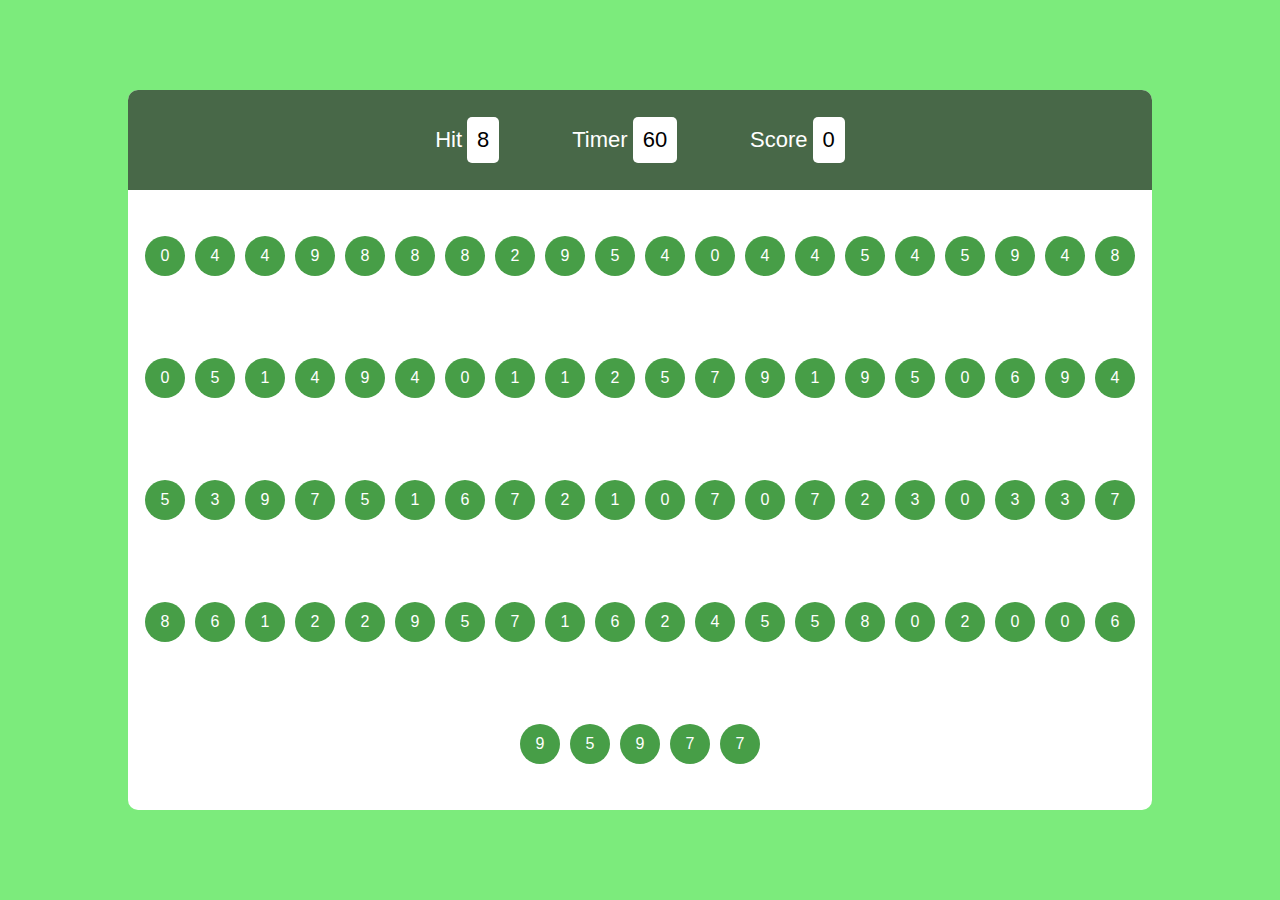
<file: BubbleGame/index.html>
<!DOCTYPE html>
<html lang="en">
<head>
    <meta charset="UTF-8">
    <meta name="viewport" content="width=device-width, initial-scale=1.0">
    <title>Document</title>
    <link rel="stylesheet" href="style.css">
</head>
<body>
    <div id="main">
        <div id="panel">
            <div id="ptop">
                <div  class="ele"><h2>Hit</h2>
                <div id="hitval" class="box">
5
                </div>
            </div>
                <div class="ele">
                    <h2>Timer</h2>
                <div id="timervalue" class="box">
60
                </div>
                </div>
                <div class="ele">
                    <h2>Score</h2>
                <div id="scoreval" class="box">
0
                </div>
                </div>
            </div>
            <div id="pbtm">
                
            </div>
        </div>
    </div>
    <script src="script.js"></script>
</body>
</html>
</file>
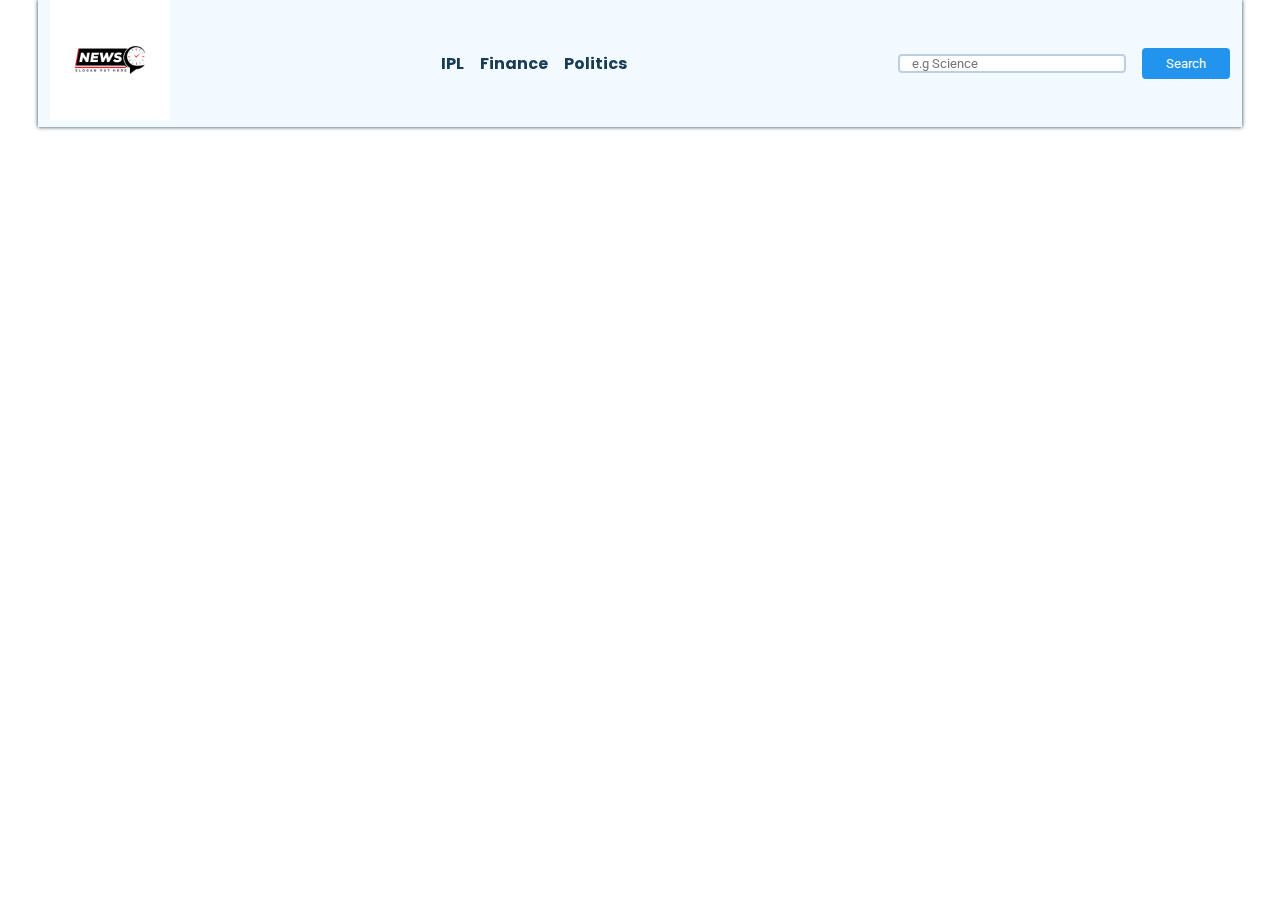
<file: News_project/index.html>
<!DOCTYPE html>
<html lang="en">
  <head>
    <meta charset="UTF-8" />
    <meta name="viewport" content="width=device-width, initial-scale=1.0" />
    <title>Document</title>
    <link rel="stylesheet" href="style.css" />
  </head>
  <body>
    <nav class="main_nav cantainer flex">
      <a href="#" class="company_logo">
        <img
          src="./assest/360_F_307938835_NChzYE26DIyfzHdAdW722BTaOnjaHSqV.jpg"
          alt="company_logo"
        />
      </a>
      <div class="nav-links">
        <ul class="flex">
          <li class="hover-links nav-item">IPL</li>
          <li class="hover-links nav-item">Finance</li>
          <li class="hover-links nav-item">Politics</li>
        </ul>
      </div>
      <div class="search_bars flex">
        <input type="text" class="news-input" placeholder="e.g Science" />
        <button class="search-btn">Search</button>
      </div>
    </nav>
    <main >
        <div class="card-cantainer cantainer flex">

        </div>
    </main>
    <template id="template-news-card
    ">
      <div class="card">
        <div class="card-header">
            <img src="https://via.placeholder.com/400x200" alt="news-img" id="news-img">
        </div>
        <div class="card-content">
            <h3 id="news-tittle">This is a tittle</h3>
            <h6 class="news-source" id="news-source">End Gadget 26/08/2023</h6>
            <p class="news-discription" id="news-desc">Lorem ipsum dolor sit amet, consectetur adipisicing elit. Rerum aspernatur aliquid repellendus et blanditiis illo ipsum, fugiat velit vitae explicabo.</p>
        </div>
    </div>

    </template>
    <script src="script.js"></script>
  </body>
</html>
</file>
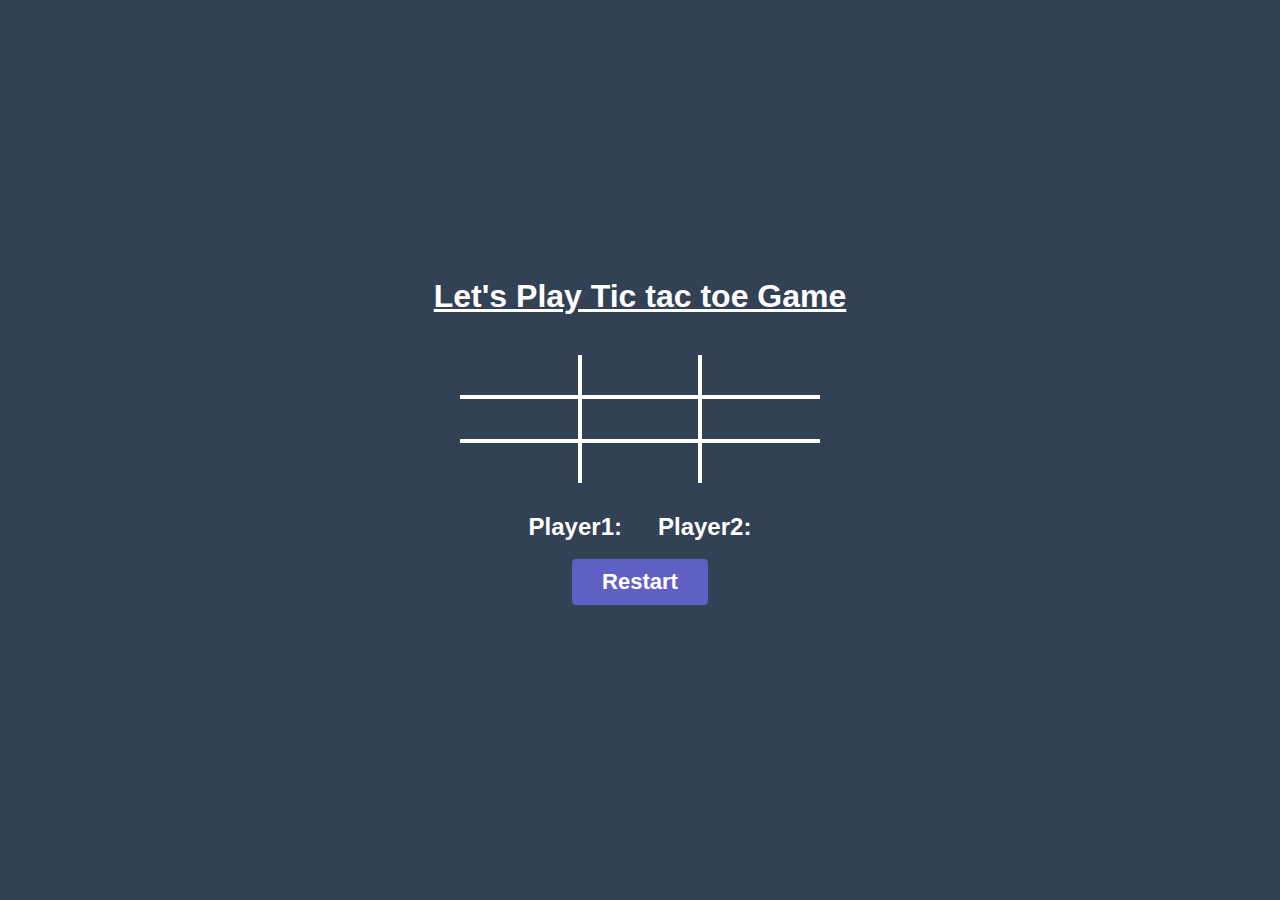
<file: tic-toc_game/index.html>
<!DOCTYPE html>
<html lang="en">
<head>
    <meta charset="UTF-8">
    <meta name="viewport" content="width=device-width, initial-scale=1.0">
    <title>Tic_Toc</title>
    <link rel="stylesheet" href="style.css">
</head>
<body>
    <div class="cantainer">
        <h1>Let's Play Tic tac toe Game</h1>
        <div class="gameboard">
            <div class="cell"></div>
            <div class="cell"></div>
            <div class="cell"></div>
            <div class="cell"></div>
            <div class="cell"></div>
            <div class="cell"></div>
            <div class="cell"></div>
            <div class="cell"></div>
            <div class="cell"></div>
        </div>
        <div class="gamepalyer">
            <div class="player Player1">Player1:</div>
            <div class="player Player2">Player2:</div>
        </div>
        <button class="restart">Restart </button>
    </div>
</body>
<script src="script.js"></script>
</html>
</file>
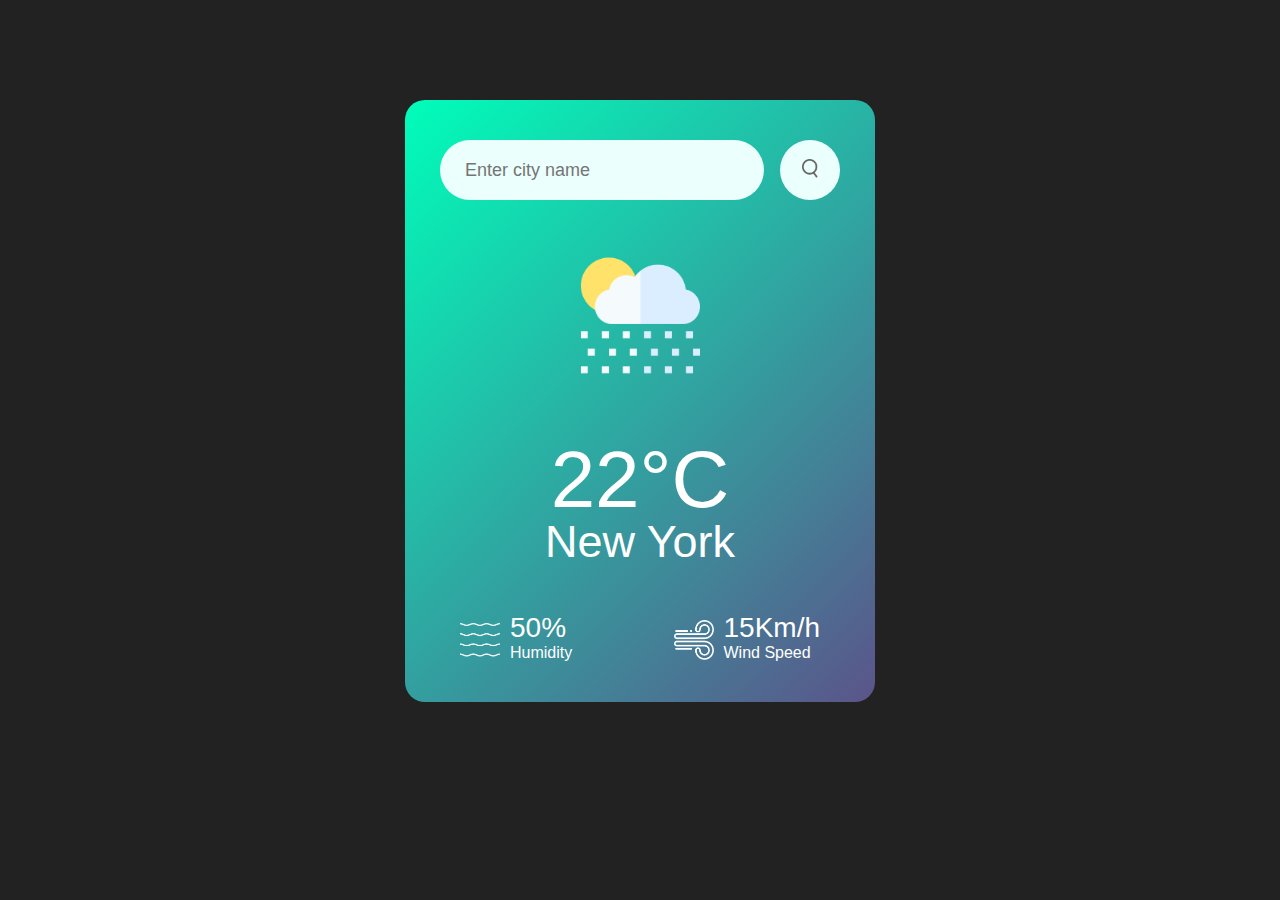
<file: Weather_project/index.html>
<!DOCTYPE html>
<html lang="en">
<head>
    <meta charset="UTF-8">
    <meta name="viewport" content="width=device-width, initial-scale=1.0">
    <title>Weather_App</title>
    <link rel="stylesheet" href="style.css">
</head>
<body>
    <div class="card">
        <div class="search">
            <input type="text"placeholder="Enter city name" spellcheck="false">
            <button><img src="images/search.png" alt=""></button>
        </div>
        <div class="weather">
            <img src="images/rain.png" alt="" class="weather-icon">
            <h1 class="temp">22°C</h1>
            <h2 class="city">New York</h2>
            <div class="detail">
                <div class="col">
                    <img src="images/humidity.png" alt="">
                    <div>
                        <p class="humidity">50%</p>
                        <p>Humidity</p>
                    </div>
                </div>
                <div class="col">
                    <img src="images/wind.png" alt="">
                    <div>
                        <p class="wind">15Km/h</p>
                        <p>Wind Speed</p>
                    </div>
                </div>
            </div>
        </div>
    </div>

</body>
<script src="script.js"></script>
</html>
</file>
<file: BubbleGame/style.css>
*{
    margin: 0;
    padding: 0;
    box-sizing: border-box;
    font-family: 'Gill Sans', 'Gill Sans MT', Calibri, 'Trebuchet MS', sans-serif;
}
html,body{
    width: 100%;
    height: 100%;
}
#main{
    display: flex;
    align-items: center;
    justify-content: center;
    width: 100%;
    height: 100%;
    background-color: rgb(124, 235, 124);

}
#panel{
    overflow: hidden;
    width: 80%;
    height: 80%;
    border-radius: 10px;
    background-color: #fff;
}
#ptop{
    width: 100%;
    height: 100px;
    display: flex;
    color: #fff;
    padding: 0px 30%;
    align-items: center;
    background-color: rgb(72, 104, 72);
    justify-content: space-between;
}
.ele{
    display: flex;
    /* background-color:red; */
    align-items: center;
    gap: 5px;
}
.ele h2{
    font-weight: 500;
    font-size: 22px;
}
.box{
    padding: 10px;
    background-color: #fff;
    border-radius: 5px;
    color: #000;
    font-weight: 500;
    font-size: 22px;
}
#pbtm{
    align-items: center;
    justify-content: center;
    display: flex;
    gap: 10px;
    width: 100%;
height: calc(100% - 100px);
    /* background-color: black; */
    padding:10px 10px 10px 10px;
    
    flex-wrap: wrap;
}
.bubble{
    width: 40px;
    height: 40px;
    display: flex;
    align-items: center;
    justify-content: center;
    background-color: rgb(71, 158, 71);
    color: #fff;
    border-radius: 50%;
}
.bubble:hover{
    background-color: rgb(4, 57, 4);
    cursor: pointer;
}
</file>
<file: News_project/style.css>
@import url("https://fonts.googleapis.com/css2?family=Poppins:ital,wght@0,200;0,300;0,400;0,500;0,600;1,100;1,200;1,300;1,400;1,500&family=Roboto:wght@100;300&display=swap");
* {
  margin: 0;
  padding: 0;
  /* box-sizing: border-box; */
}
:root {
  --primary-text-color: #183b56;
  --secondary-text-color: #577592;
  --accent-color-dark: #1d69a3;
  --accent-color: #2294ed;
}
body {
  font-family: "poppins", sans-serif;
  color: var(--primary-text-color);
  font-weight: bold; 
}

p {
  font-family: "Roboto", sans-serif;
  color: var(--secondary-text-color);
  line-height: 1.4rem;
}
a {
  text-decoration: none;
}
ul {
  list-style: none;
}
.flex {
  gap: 16px;
  display: flex;
  align-items: center;
}
.cantainer {
  max-width: 1180px;
  margin-inline: auto;
  overflow: hidden;
}
nav {
  background-color: #f3faff;
  box-shadow: 0 0 4px;
  position: fixed;
  top: 0;
  z-index: 99;
  left: 0;
  right: 0;
}
.main_nav {
  justify-content: space-between;
  padding-block: 8px;
  padding: 0 12px;
}
.company_logo img {
  width: 120px;
}
.hover-links {
  cursor: pointer;
}
.hover-links:hover {
  color: var(--secondary-text-color);
}
.hover-links:active {
  color: red;
}
.search-bar {
  height: 32px;
  gap: 8px;
}
.news-input {
  width: 200px;
  height: 100%;
  padding-inline: 12px;
  border-radius: 4px;
  border: 2px solid #bbd0e2;
  font-family: "Roboto", sans-serif;
}
.search-btn{
    background-color: var(--accent-color);
    color: white;
    padding: 8px 24px;
    border: none;
    border-radius: 4px;
    font-family: "Roboto", sans-serif;

}
.search-btn:hover{
    background-color: var(--accent-color-dark);
}
main{
    padding-block:20px ;
    margin-top: 140px;
}
.cards-cantainer{
    justify-content: space-between;
    flex-wrap: wrap;
    row-gap: 20px;
    align-items: start;
}
.card{
    width: 360px;
   min-height:400px;
   box-shadow: 0 0 4px #d4ecff;
   border-radius: 4px;
   cursor: pointer;
   background-color: #fff;
   overflow: hidden;
   transition: all 0.3s ease;
}
.card:hover{
  box-shadow: 1px 1px 8px #d4ecff;
  background-color: #f9fdff;
transform: translateY(-2px);
}
.card-header img{
  width: 100%;
  height: 180px;
  object-fit: cover;
}
card-content{
  padding: 12px;
}
.news-source{
 margin-block: 12px;
}
</file>
<file: tic-toc_game/style.css>
*{
    margin: 0;
    padding: 0;
    box-sizing: border-box;
    font-family: sans-serif;
}
body{
    background-color: #334155;
    color: #fff;
}
.cantainer{
    width: 100%;
    height: 100vh;
    display: flex;
    flex-direction: column;
    justify-content: center;
    align-items: center;
}
.cantainer h1{
    margin-bottom:40px ;
    text-decoration: underline;
}
.gameboard{
    display: grid;
    grid-template-columns: repeat(3,minmax(120px,1fr));
}
.cell{
    border: 2px solid #fff;
    display: flex;
    justify-content: center;
    padding: 20px;
    align-items: center;
    font-size: 60px;
    font-weight: 600;
    cursor: pointer;
}
.cell:first-child,
.cell:nth-child(2),
.cell:nth-child(3){
    border-top: none;
}
.cell:nth-child(3n){
    border-right: none;
}
.cell:nth-child(3n+1){
    border-left: none;
}
.cell:nth-child(n+7){
    border-bottom: none;
}
.gamepalyer{
    display: flex;
    justify-content: space-between;
    margin-top: 30px;

}
.player{
    margin-inline: 18px;
    font-size: 24px;
    font-weight: 600;

}
.restart{
    border: none;
    background: #5f5fc4;
    color: #fff;
    font-size: 22px;
    font-weight: 700;
    margin-block: 18px;
    padding: 10px 30px;
    border-radius: 4px;
    cursor: pointer;
}
.restart:hover{
    background: #7272e1;
    
}
@media screen and (max-width:550px) {
    .gameboard{
        display: grid;
        grid-template-columns: repeat(3,minmax(90px,1fr));
    }
    .cantainer h1{
        font-size: 24px;
    }
    .cell{
        height: 90px;
        font-size: 50px;
    }
    
}
.cell.disabled{
    background: #8c8c8c;
}
</file>
<file: Weather_project/style.css>
*{
    margin: 0;
    padding: 0;
    box-sizing: border-box;
    font-family: 'poppins',sans-serif;
}
body{
    background: #222;
}
.card{
    width: 90%;
    max-width: 470px;
    background: linear-gradient(135deg,#00feba,#5b548a);
    color: #fff;
    border-radius: 20px;
    padding: 40px 35px;
    margin: 100px auto 0;
    text-align: center;
}
.search{
    width: 100%;
    display: flex;
    align-items: center;
    justify-content: space-between;
}
.search input{
    border: 0;
    outline: 0;
    background: #ebfffc;
    color: #555;
    padding: 10px 25px;
    height: 60px;
    border-radius: 30px;
    flex: 1;
    margin-right: 16px;
    font-size: 18px;
}
.search button{
    border: 0;
    outline: 0;
    background: #ebfffc;
    border-radius: 50%;
    width: 60px;
    height: 60px;
    cursor: pointer;
}
.search button img{
    width: 16px;
}
.weather-icon{
    width: 170px;
    margin: 30px;

}
.weather h1{
    font-size: 80px;
    font-weight: 500;

}
.weather h2{
    font-size: 45px;
    font-weight: 400;
    margin-top: -10px;

}
.detail{
    display: flex;
    align-items: center;
    justify-content: space-between;
    padding: 0 20px;
    margin-top: 50px;
}
.col{
    display: flex;
    align-items: center;
    text-align: left;

}
.col img{
    width: 40px;
    margin-right: 10px;

}
.humidity, .wind{
    font-size: 28px;
    margin-top: -6px;
    
}
</file>
